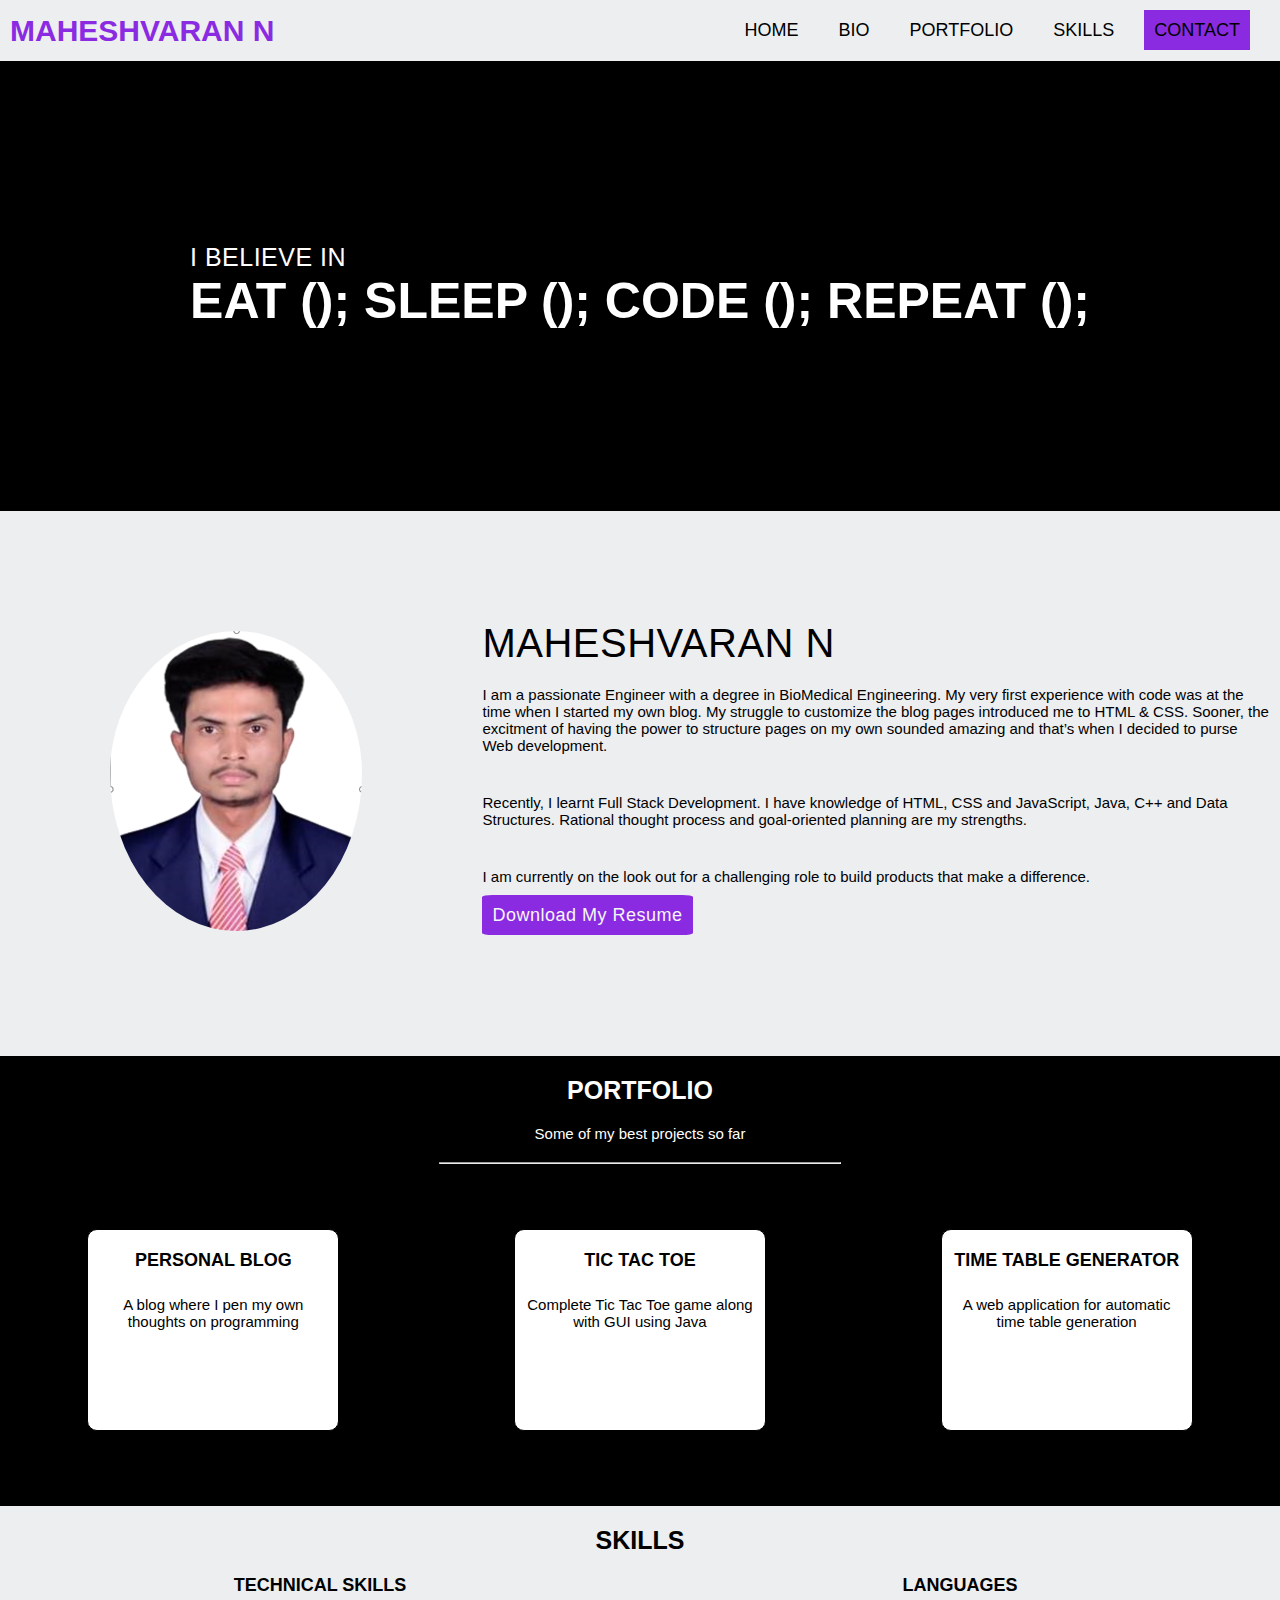
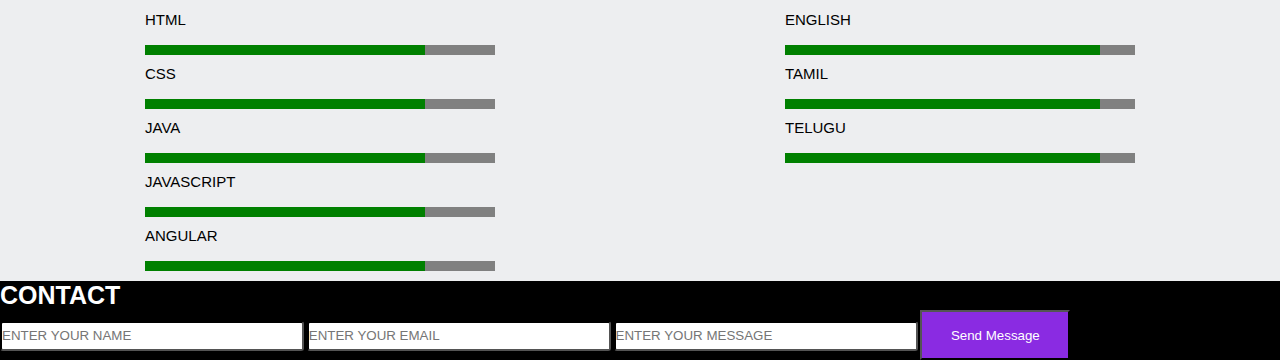
<file: index.html>
<!DOCTYPE html>
<html lang="en">
  <head>
    <meta charset="UTF-8" />
    <meta name="viewport" content="width=device-width, initial-scale=1.0" />
    <meta http-equiv="X-UA-Compatible" content="ie=edge" />
    <link rel="stylesheet" href="pro.css" />
    <title>MAHESHVARAN N</title>
  </head>

  <body>
    <nav class="name">
      <ul>
        <li id="myname">MAHESHVARAN N</li>
        <li class="menu">
          <ul>
            <li><a href="#home">HOME</a></li>
            <li><a href="#bio">BIO</a></li>
            <li><a href="#portfolio">PORTFOLIO</a></li>
            <li><a href="#skills">SKILLS</a></li>
            <li><a href="#contact" class="link-button">CONTACT</a></li>
          </ul>
        </li>
      </ul>
    </nav>
    <header id="home">
      <div>
        <h2>I BELIEVE IN</h2>
        <h1>EAT (); SLEEP (); CODE (); REPEAT ();</h1>
      </div>
    </header>
    <section id="bio">
      <img src="./Screenshot (2).png" alt="photo" />
      <article>
        <h1>MAHESHVARAN N</h1>
        <p>
          I am a passionate Engineer with a degree in BioMedical Engineering. My very first experience with code was at
          the time when I started my own blog. My struggle to customize the blog
          pages introduced me to HTML & CSS. Sooner, the excitment of having the
          power to structure pages on my own sounded amazing and that’s when I
          decided to purse Web development.
        </p>
        <p>
          Recently, I learnt Full Stack Development.
          I have knowledge of HTML, CSS and JavaScript, Java, C++ and Data
          Structures. Rational thought process and goal-oriented planning are my
          strengths.
        </p>
        <p>
          I am currently on the look out for a challenging role to build
          products that make a difference.
        </p>
        <a href="#" class="resume-button">Download My Resume</a>
      </article>
    </section>
    <section id="portfolio">
      <h2>PORTFOLIO</h2>
      <p>Some of my best projects so far</p>
      <hr />
      <div>
        <article>
          
          <h3>PERSONAL BLOG</h3>
          <p>A blog where I pen my own thoughts on programming</p>
        </article>
        <article>
          
          <h3>TIC TAC TOE</h3>
          <p>Complete Tic Tac Toe game along with GUI using Java</p>
        </article>
        <article>
      
          <h3>TIME TABLE GENERATOR</h3>
          <p>A web application for automatic time table generation</p>
        </article>
      </div>
    </section>
    <section id="skills">
      <h2>SKILLS</h2>
      <div class="skill-part">
        <div>
          <h3>TECHNICAL SKILLS</h3>
          <ul>
            <li>HTML</li>
            <li><progress value="80" max="100"></progress></li>
            <li>CSS</li>
            <li><progress value="80" max="100"></progress></li>
            <li>JAVA</li>
            <li><progress value="80" max="100"></progress></li>
            <li>JAVASCRIPT</li>
            <li><progress value="80" max="100"></progress></li>
            <li>ANGULAR</li>
            <li><progress value="80" max="100"></progress></li>
          </ul>
        </div>
        <div>
          <h3>LANGUAGES</h3>
          <ul>
            <li>ENGLISH</li>
            <li><progress value="90" max="100"></progress></li>
            <li>TAMIL</li>
            <li><progress value="90" max="100"></progress></li>
            <li>TELUGU</li>
            <li><progress value="90" max="100"></progress></li>
          </ul>
        </div>
      </div>
    </section>
    <footer id="contact">
      <h2>CONTACT</h2>
      <form action="">
        <input class="input" type="text" placeholder="ENTER YOUR NAME" />
        <input class="input" type="text" placeholder="ENTER YOUR EMAIL" />
        <input type="text" class="input" placeholder="ENTER YOUR MESSAGE" />
        <input type="submit" value="Send Message" class="link-button" />
      </form>
    </footer>
  </body>
</html>
</file>
<file: pro.css>
* {
    margin: 0;
    padding: 0;
}
body {
    font-family:sans-serif;
    font-size: 10px;
    background: #EDEEF0;
}
h1,
h2,
h3 {
    font-weight: bold;
}
h1 {
    font-size: 5em;
}
h2 {
    font-size: 2.5em;
}
h3 {
    font-size: 1.8em;
}
.name ul {
    list-style: none;
    display: flex;
    justify-content: flex-start;
    align-items: center;
    padding: 10px;
}

#myname {
    font-size: 3em;
    font-weight: 700;
    color:blueviolet;
    margin-right: auto;
    cursor: pointer;
}
.menu ul {
    list-style: none;
    display: flex;
    align-items: center;
}
.menu a {
    font-size: 1.8em;
    text-decoration: none;
    color: black;
    padding: 10px;
    margin: 10px;
}
.menu a:hover {
    color: blueviolet;
}
#home {
    background-color: black;
    color: white;
    height: 450px;
    display: flex;
    justify-content: center;
    align-items: center;
    flex-direction: column;
    font-family: sans-serif;
}

#home h2 {
    font-weight: 250;
    font-family: sans-serif;
    letter-spacing: .5px;
}

#bio {
    display: flex;
    align-items: center;

}
#bio h1 {
    letter-spacing: 0.5px;
    font-size: 4em;
    font-weight: 500;
}
#bio img {

    width: 300px;
    height: 300px;
    border-radius: 50%;
    margin: 100px;
}
#bio article {
    margin: 10px;
}
#bio article p {
    padding: 20px 0;
}
p {
    font-size: 1.5em;
}

.resume-button {
    text-decoration: none;
    text-align: center;
    letter-spacing: 0.5px;
    background: blueviolet;
    color: whitesmoke;
    font-size: 1.8em;
    border-radius: 5%;
    cursor: pointer;
    padding: 10px;
    
}

#portfolio {
    
    background-color: black;
    color: white;
    display: flex;
    flex-direction: column;
    height: 450px;
    text-align: center;
    margin: 20px 0;
}

#portfolio hr {

    width: 400px;
    margin: 20px auto;
}

#portfolio div {
    display: flex;
    justify-content: space-around;
    align-items: center;
    flex-grow: 1;
    margin-bottom: 50px;
}

#portfolio div article {
    display: flex;
    flex-direction: column;
    align-items: center;
    background: white;
    color: black;
    border: 1px solid black;
    border-radius: 10px;
    height: 200px;
    width: 250px;
}



#portfolio>* {
    margin-top: 20px;
}

#portfolio>p {
    font-weight: 100;
}

#portfolio div article p,
h3,
img {
    text-align: center;
    
    padding: 20px 10px 5px;
}

#skills h2 {
    text-align: center;
}

.skill-part {
    display: flex;
    justify-content: space-around;
}

#skills ul {
    list-style: none;
    font-size: 1.5em;
}

#skills ul li {
    margin: 10px 0;
    
}

progress[value] {
    height: 10px;
    width: 350px;
}


progress[value] {
    background-color: black;
    border-radius: 2px;
    
}

#contact {
    background-color:black;
    color: white;
}

.input {
    line-height: 2em;
    width: 300px;
    border-radius: 3px;
    border-color: black;
    
}
.link-button{
    width: 150px;
    height:50px;
    cursor: pointer;
    background-color: blueviolet;
    color: white;
}
</file>
